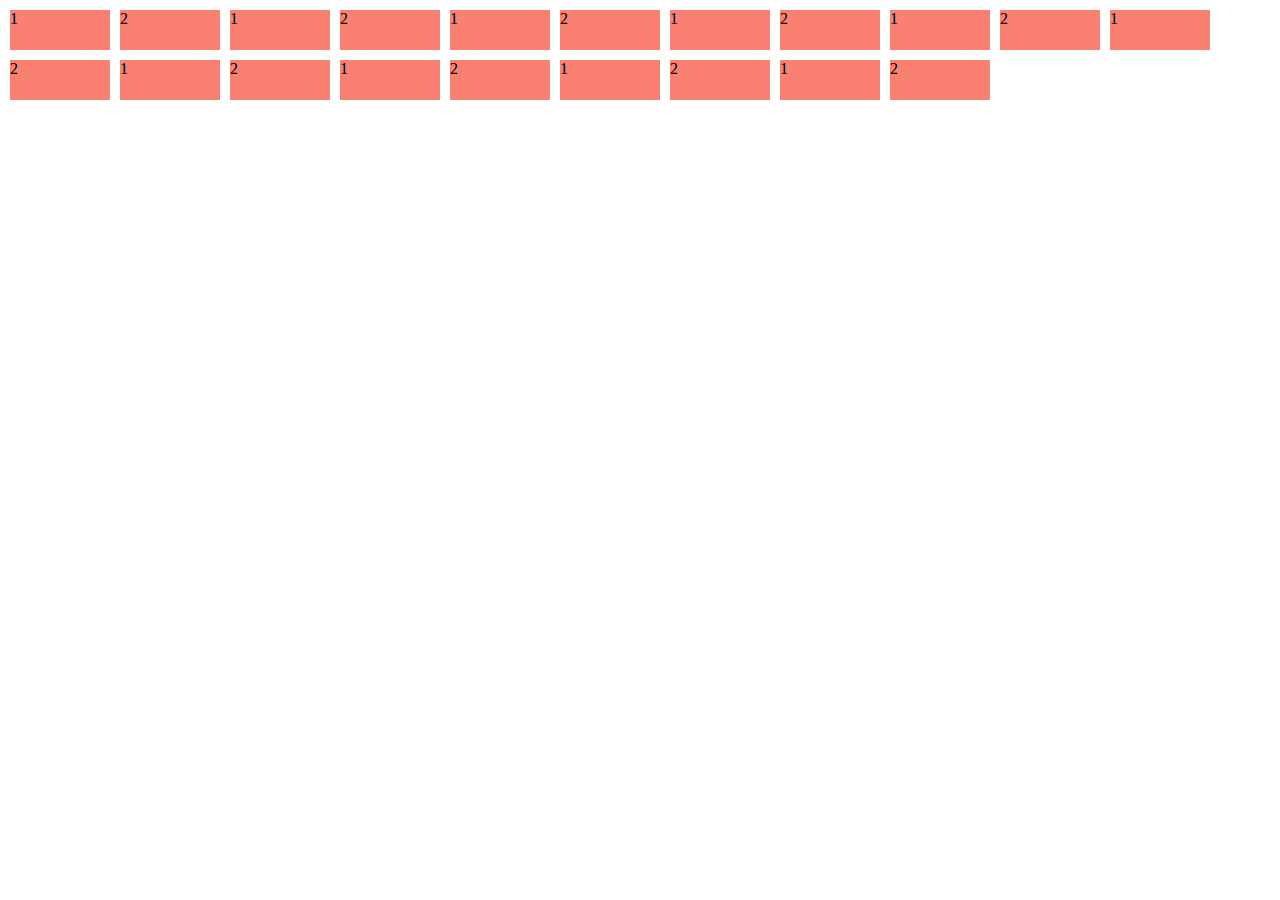
<file: index.html>
<html>
<head>
  <title>TEST-CSS-1</title>
  <style>
    * {
      margin: 0;
      padding: 0;
      box-sizing: border-box;
    } 
    /* .box1 {
      width: 120px;
      height: 40px;
      background-color: aqua;
      border: 3px solid black;
      box-sizing: border-box;
    }

    .box2 {
      width: 120px;
      height: 40px;
      background-color: blue;
      border: 3px solid black;
      box-sizing: content-box;
    }

    .box3 {
      background-color: gold;
      border: 3px solid gray;
      display: inline-block;
      width: 100px;
    }

    .box4 {
      background-color: gold;
      border: 3px solid gray;
      display: inline-block;
      width: 400px;
    }

    .mom-div {
      margin-top: 100px;
      margin-left: 100px;
      width: 500px;
      height: 500px;
      background-color: pink;
      position: relative;
    }

    .child-div {
      width: 24px;
      height: 24px;
      background-color: red;
      position: absolute;
      top: 10;
      right: 10; 
    } */
    .flex-container{
      display: flex;
      flex-wrap: wrap;
    }
    .flex-container div {
      margin-left: 10px;
      margin-top: 10px;
      width: 100px;
      height: 40px;
      background-color: salmon;
     }
  </style>
</head>

<body>
  <!-- <div class="box1">1</div>
  <div class="box2">2</div> -->

  <!-- <div class="box3">3</div>
  <div class="box4">4</div> -->


  <!-- <span class="box4">4</span> 
 <span class="box4">5</span>  -->


  <!-- <div class="mom-div">
    <div class="child-div"> </div>
  </div> -->


  <div class="flex-container">
    <div>1</div>
    <div>2</div>
    <div>1</div>
    <div>2</div>
    <div>1</div>
    <div>2</div>
    <div>1</div>
    <div>2</div>
    <div>1</div>
    <div>2</div>
    <div>1</div>
    <div>2</div>
    <div>1</div>
    <div>2</div>
    <div>1</div>
    <div>2</div>
    <div>1</div>
    <div>2</div>
    <div>1</div>
    <div>2</div>
  </div>
</body>

</html>
</file>
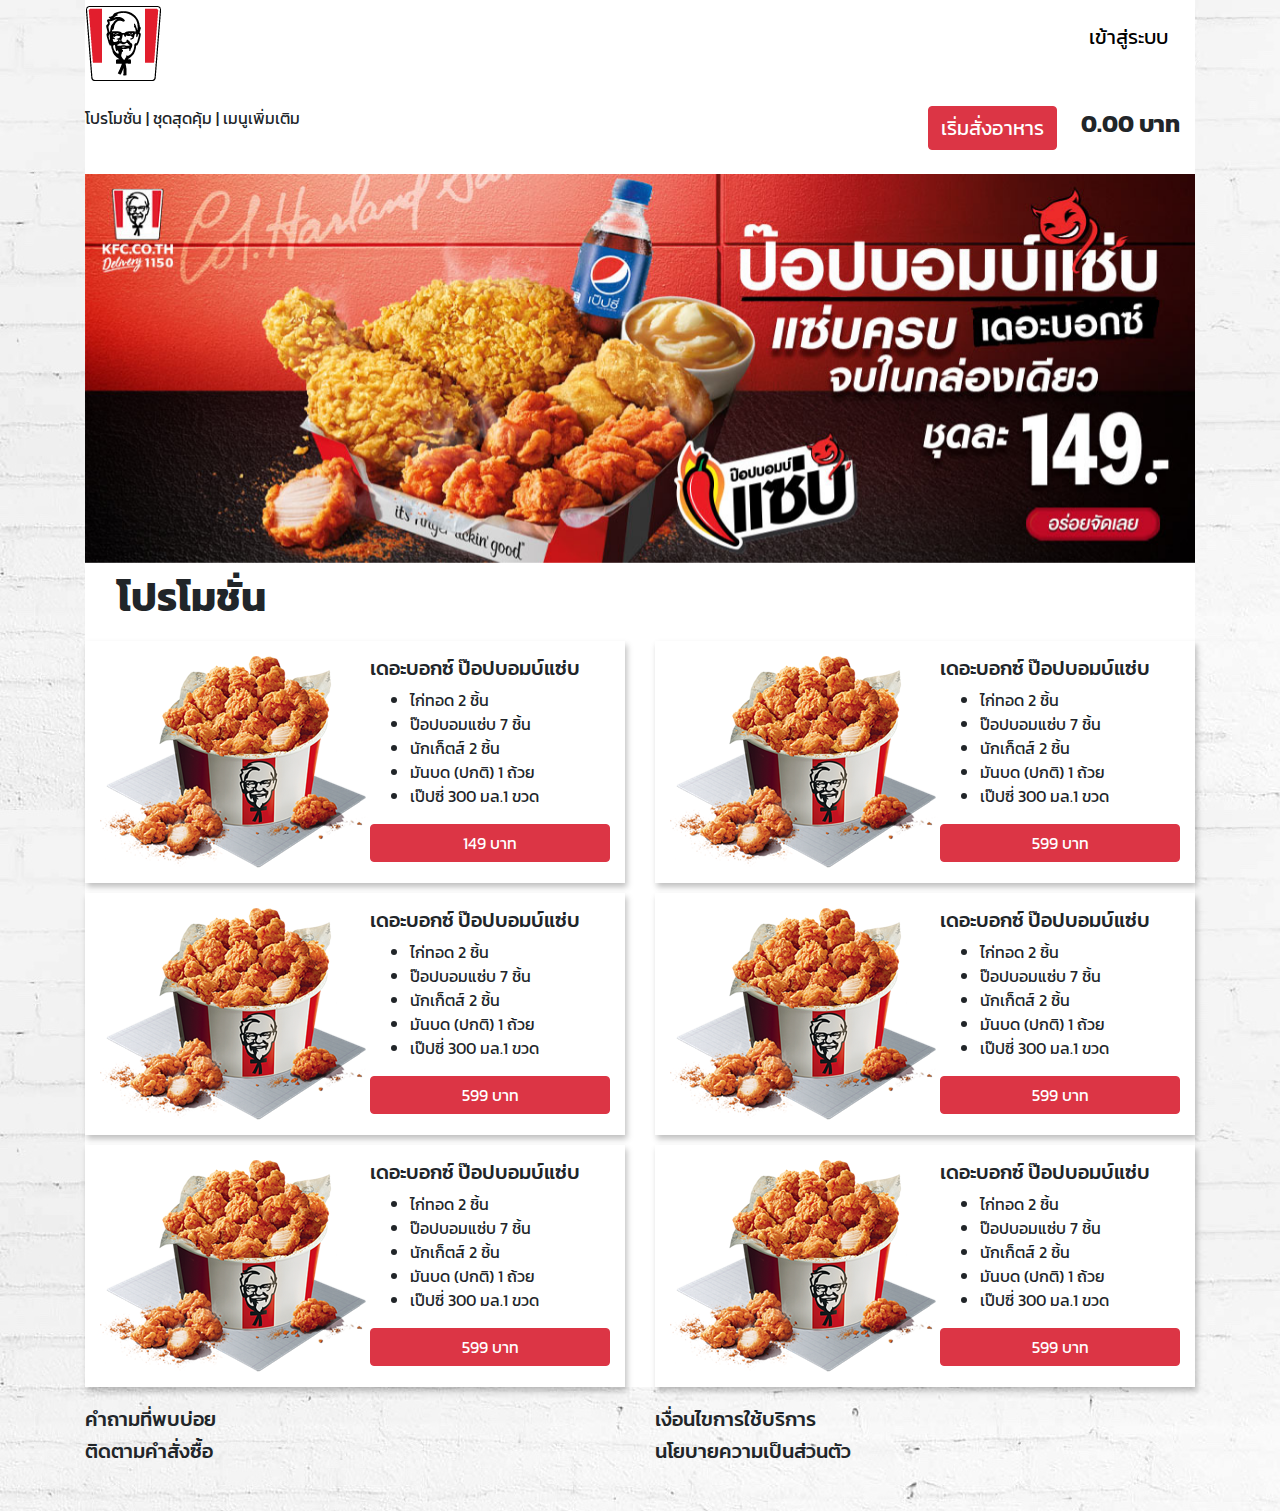
<file: css_boots.html>
<!DOCTYPE html>
<html>

<head>
  <!-- Required meta tags -->
  <meta charset="utf-8">
  <meta name="viewport" content="width=device-width, initial-scale=1, shrink-to-fit=no">

  <link rel="stylesheet" href="https://stackpath.bootstrapcdn.com/bootstrap/4.4.1/css/bootstrap.min.css"
    integrity="sha384-Vkoo8x4CGsO3+Hhxv8T/Q5PaXtkKtu6ug5TOeNV6gBiFeWPGFN9MuhOf23Q9Ifjh" crossorigin="anonymous">
  <link rel="stylesheet" href="assets/css/main.css">
  <link href="https://fonts.googleapis.com/css?family=Kanit&display=swap" rel="stylesheet">

  <title>bootstrap</title>
</head>

<body>

  <div class="container">
    <div class="main-content">
      <div class="row">
        <div class="col-6 logo-box">
          <img src="assets/imgs/logo.png" />
        </div>
        <div class="col-6 text-right login-box">
          <a href="#" class="a-link">เข้าสู่ระบบ</a>
        </div>
      </div>
      <div class="row select-menu">
        <div class="col-6 text-menu">
          โปรโมชั่น | ชุดสุดคุ้ม | เมนูเพิ่มเติม
        </div>
        <div class="col-6 text-right">
          <button class="btn btn-danger start-order">เริ่มสั่งอาหาร</button>
          <span class="sum-bath">0.00 บาท</span>
        </div>
      </div>
      <div class="row">
        <div class="col-12">
          <div id="carouselExampleSlidesOnly" class="carousel slide" data-ride="carousel">
            <div class="carousel-inner">
              <div class="carousel-item active">
                <img class="d-block w-100" src="assets/imgs/bombzabbb-th.png" alt="First slide">
              </div>
              <div class="carousel-item">
                <img class="d-block w-100" src="assets/imgs/diymarch-th.png" alt="Second slide">
              </div>
              <div class="carousel-item">
                <img class="d-block w-100" src="assets/imgs/cns-th.png" alt="Third slide">
              </div>
            </div>
          </div>
        </div>
      </div>
      <h3 class="promotion-menu">โปรโมชั่น</h3>
      <div class="row">
        <div class="col-12 col-lg-6">
          <div class="card-item">
            <div class="row">
              <div class="col-6">
                <img src="assets/imgs/chick-n-share-pop-bomb-zabb.png">
              </div>
              <div class="col-6">
                <h5>เดอะบอกซ์ ป๊อปบอมบ์แซ่บ</h5>
                <ul>
                  <li>ไก่ทอด 2 ชิ้น</li>
                  <li>ป๊อปบอมแซ่บ 7 ชิ้น</li>
                  <li>นักเก็ตส์ 2 ชิ้น</li>
                  <li>มันบด (ปกติ) 1 ถ้วย</li>
                  <li>เป๊ปซี่ 300 มล.1 ขวด</li>
                </ul>
                <button class="btn btn-danger btn-block">149 บาท</button>
               </div>
            </div>
          </div>
        </div>
        <div class="col-12 col-lg-6">
          <div class="card-item">
            <div class="row">
              <div class="col-6">
                <img src="assets/imgs/chick-n-share-pop-bomb-zabb.png">
              </div>
              <div class="col-6">
                <h5>เดอะบอกซ์ ป๊อปบอมบ์แซ่บ</h5>
                <ul>
                  <li>ไก่ทอด 2 ชิ้น</li>
                  <li>ป๊อปบอมแซ่บ 7 ชิ้น</li>
                  <li>นักเก็ตส์ 2 ชิ้น</li>
                  <li>มันบด (ปกติ) 1 ถ้วย</li>
                  <li>เป๊ปซี่ 300 มล.1 ขวด</li>
                </ul>
                <button class="btn btn-danger btn-block">599 บาท</button>
               </div>
            </div>
          </div> 
        </div>
        <div class="col-12 col-lg-6">
          <div class="card-item">
            <div class="row">
              <div class="col-6">
                <img src="assets/imgs/chick-n-share-pop-bomb-zabb.png">
              </div>
              <div class="col-6">
                <h5>เดอะบอกซ์ ป๊อปบอมบ์แซ่บ</h5>
                <ul>
                  <li>ไก่ทอด 2 ชิ้น</li>
                  <li>ป๊อปบอมแซ่บ 7 ชิ้น</li>
                  <li>นักเก็ตส์ 2 ชิ้น</li>
                  <li>มันบด (ปกติ) 1 ถ้วย</li>
                  <li>เป๊ปซี่ 300 มล.1 ขวด</li>
                </ul>
                <button class="btn btn-danger btn-block">599 บาท</button>
               </div>
            </div>
          </div> 
        </div>
        <div class="col-12 col-lg-6">
          <div class="card-item">
            <div class="row">
              <div class="col-6">
                <img src="assets/imgs/chick-n-share-pop-bomb-zabb.png">
              </div>
              <div class="col-6">
                <h5>เดอะบอกซ์ ป๊อปบอมบ์แซ่บ</h5>
                <ul>
                  <li>ไก่ทอด 2 ชิ้น</li>
                  <li>ป๊อปบอมแซ่บ 7 ชิ้น</li>
                  <li>นักเก็ตส์ 2 ชิ้น</li>
                  <li>มันบด (ปกติ) 1 ถ้วย</li>
                  <li>เป๊ปซี่ 300 มล.1 ขวด</li>
                </ul>
                <button class="btn btn-danger btn-block">599 บาท</button>
               </div>
            </div>
          </div> 
        </div>
        <div class="col-12 col-lg-6">
          <div class="card-item">
            <div class="row">
              <div class="col-6">
                <img src="assets/imgs/chick-n-share-pop-bomb-zabb.png">
              </div>
              <div class="col-6">
                <h5>เดอะบอกซ์ ป๊อปบอมบ์แซ่บ</h5>
                <ul>
                  <li>ไก่ทอด 2 ชิ้น</li>
                  <li>ป๊อปบอมแซ่บ 7 ชิ้น</li>
                  <li>นักเก็ตส์ 2 ชิ้น</li>
                  <li>มันบด (ปกติ) 1 ถ้วย</li>
                  <li>เป๊ปซี่ 300 มล.1 ขวด</li>
                </ul>
                <button class="btn btn-danger btn-block">599 บาท</button>
               </div>
            </div>
          </div> 
        </div>
        <div class="col-12 col-lg-6">
          <div class="card-item">
            <div class="row">
              <div class="col-6">
                <img src="assets/imgs/chick-n-share-pop-bomb-zabb.png">
              </div>
              <div class="col-6">
                <h5>เดอะบอกซ์ ป๊อปบอมบ์แซ่บ</h5>
                <ul>
                  <li>ไก่ทอด 2 ชิ้น</li>
                  <li>ป๊อปบอมแซ่บ 7 ชิ้น</li>
                  <li>นักเก็ตส์ 2 ชิ้น</li>
                  <li>มันบด (ปกติ) 1 ถ้วย</li>
                  <li>เป๊ปซี่ 300 มล.1 ขวด</li>
                </ul>
                <button class="btn btn-danger btn-block">599 บาท</button>
               </div>
            </div>
          </div> 
        </div> 
      </div> 

    </div>
    <div class="footer">
      <div class="row">
        <div class="col-6"> <h5>คำถามที่พบบ่อย</h5> </div>
        <div class="col-6"><h5>เงื่อนไขการใช้บริการ</h5></div> 
        <div class="col-6"><h5>ติดตามคำสั่งซื้อ</h5></div>
        <div class="col-6"><h5>นโยบายความเป็นส่วนตัว</h5></div>
      </div>
    </div>
  </div>

  <script src="https://code.jquery.com/jquery-3.4.1.slim.min.js"
    integrity="sha384-J6qa4849blE2+poT4WnyKhv5vZF5SrPo0iEjwBvKU7imGFAV0wwj1yYfoRSJoZ+n"
    crossorigin="anonymous"></script>
  <script src="https://cdn.jsdelivr.net/npm/popper.js@1.16.0/dist/umd/popper.min.js"
    integrity="sha384-Q6E9RHvbIyZFJoft+2mJbHaEWldlvI9IOYy5n3zV9zzTtmI3UksdQRVvoxMfooAo"
    crossorigin="anonymous"></script>
  <script src="https://stackpath.bootstrapcdn.com/bootstrap/4.4.1/js/bootstrap.min.js"
    integrity="sha384-wfSDF2E50Y2D1uUdj0O3uMBJnjuUD4Ih7YwaYd1iqfktj0Uod8GCExl3Og8ifwB6"
    crossorigin="anonymous"></script>
</body>

</html>
</file>
<file: assets/css/main.css>
body {
  background-image: url(../imgs/bg-image.jpg);
  font-family: 'Kanit', sans-serif; 
  font-size: 16px;
}
.main-content {
  background-color: white; 
} 
.logo-box{
  padding : 6px 16px; 
}
.a-link{ 
    color: black;
    background-color: transparent; 
    text-decoration: none;
}
.login-box{ 
  padding: 22px 42px;
  font-size: 20px;
}
.card-item{
  box-shadow: 2px 4px 6px 0 rgba(0, 0, 0, 0.25);
  background-color: #ffffff;
  padding: 15px;
  margin-top: 10px;
}
.footer{
  margin-top: 20px;
  margin-bottom: 40px;
} 
.sum-bath{
  font-size: 24px;
  font-weight: bold;
  margin: 24px 15px 24px 20px;
}
.select-menu {
  padding: 19px 0 24px 0;
}
.start-order{
  font-size: 20px; 
}
.promotion-menu{
  margin: 10px 32px;
  font-size: 40px; 
  font-weight: bold;
}
</file>
